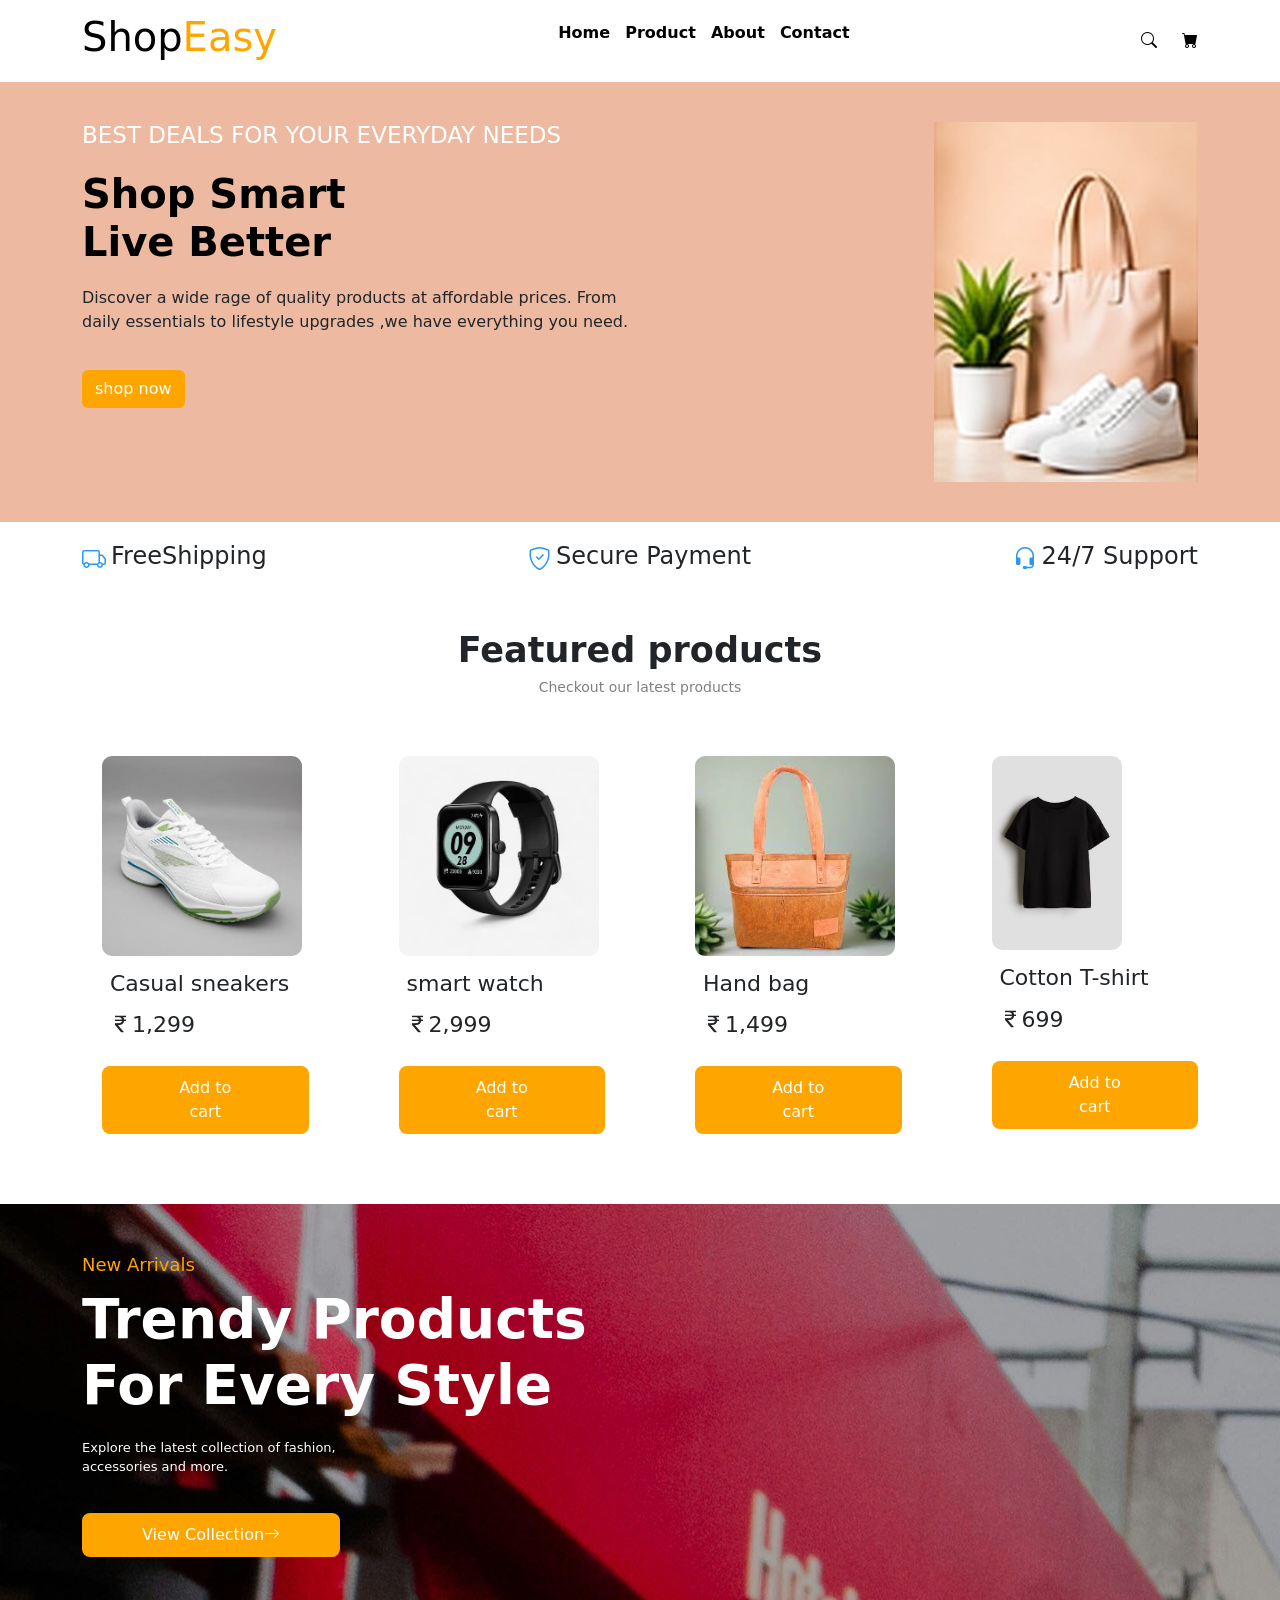
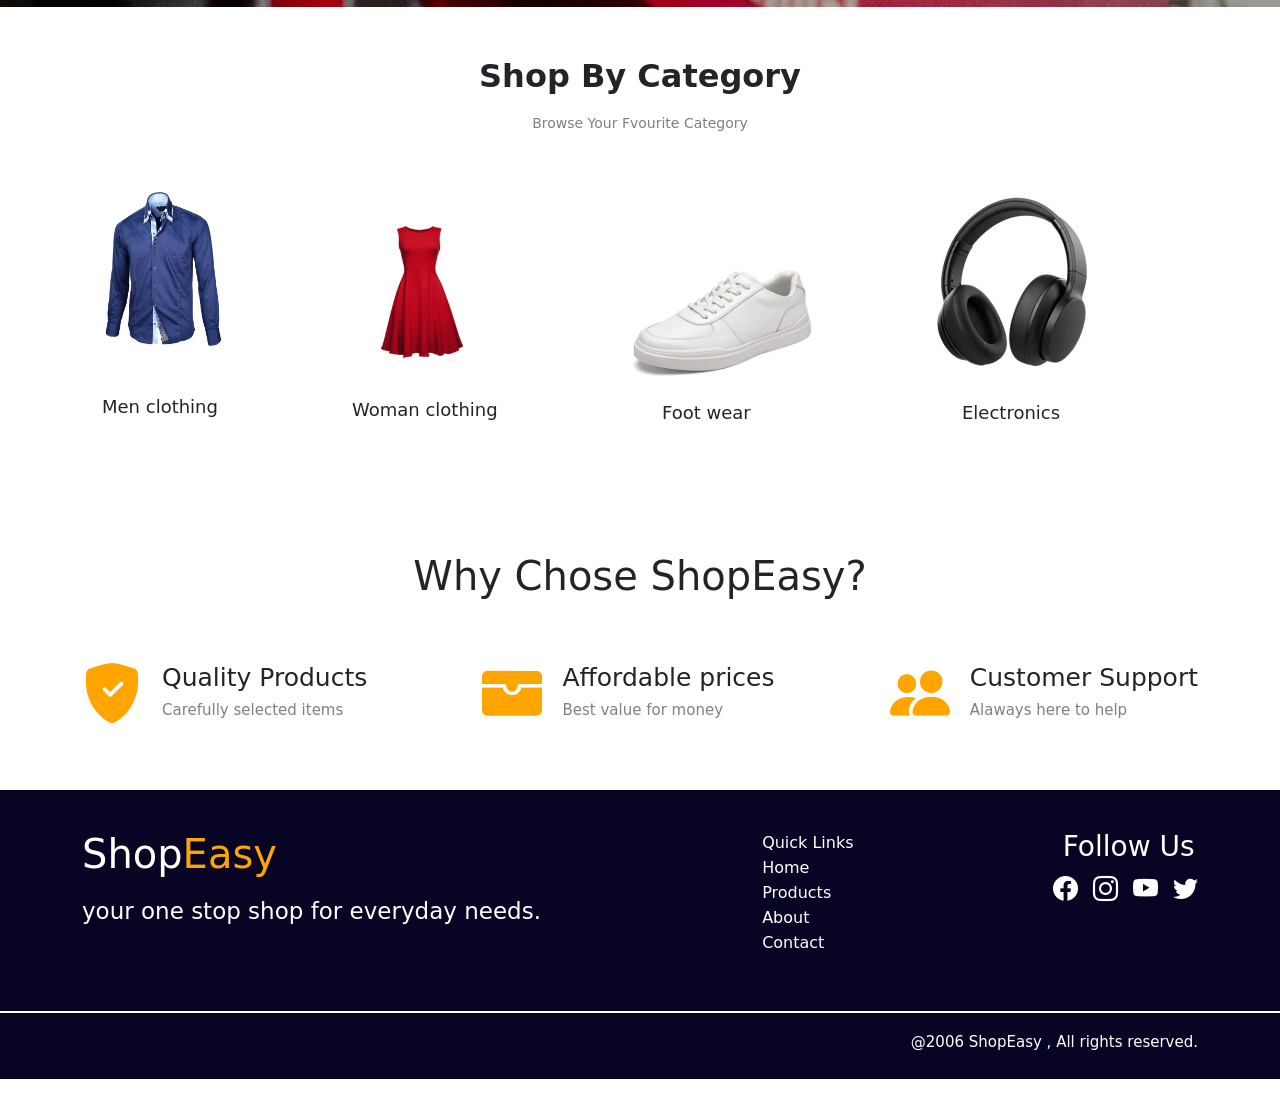
<file: index.html>
<!DOCTYPE html>
<html lang="en">
<head>
	<meta charset="UTF-8">
	<meta name="viewport" content="width=device-width, initial-scale=1.0">
	<title>Document</title>
	 <link href="https://cdn.jsdelivr.net/npm/bootstrap@5.3.8/dist/css/bootstrap.min.css" rel="stylesheet" integrity="sha384-sRIl4kxILFvY47J16cr9ZwB07vP4J8+LH7qKQnuqkuIAvNWLzeN8tE5YBujZqJLB" crossorigin="anonymous">
	 <link rel="stylesheet" href="home.css">
	 <link rel="stylesheet" href="https://cdn.jsdelivr.net/npm/bootstrap-icons@1.13.2/font/bootstrap-icons.min.css">
  
</head>
<body>
	<div class="bg1">
	<div class="container">
	<div class="navbar">
		<div class="navbar1">
			<h1>Shop<span class="orange">Easy</span></h1>
		</div>
		<div class="navbar2">
			<ul>
				<li><a href="index.html">Home</a></li>
				<li><a href="product.html">Product</a></li>
				<li><a href="about.html">About</a></li>
				<li><a href="contact.html">Contact</a></li>

			</ul>
		</div>
		<div class="navbar3">
			<i class="bi bi-search"></i>
			<i class="bi bi-cart-fill"></i>
		</div>
	</div>
</div>
</div>
<div class="bg2">	
<div class="container">	
<div class="homebanner">
	<div class="homebanner1">
		<h2>BEST DEALS FOR YOUR EVERYDAY NEEDS</h2>
		<H1>Shop Smart <br>Live Better</H1>
		<p>Discover a wide rage of quality products at affordable prices. From daily essentials to lifestyle upgrades ,we have everything you need.</p>
		<button class="btn">shop now</button>
	</div>
	<div class="homebanner2">
		<img src="hero-bg.jpg" alt="">
	</div>
</div>
</div>
</div>
<div class="bg3">
<div class="container">
<div class="freeshipping">
	<div class="main1">
<div class="freeshipping1">
	<i class="bi bi-truck"></i>
</div>
<div class="freshipping2">
	<h4>FreeShipping</h4>

</div>
</div>
<div class="main2">
	<div class="freeshipping3">
<i class="bi bi-shield-check"></i>	
</div>
<div class="freeshipping4">
	<h4>Secure Payment</h4>
</div>
</div>
<div class="main3">
<div class="freeshipping5">
	<i class="bi bi-headset"></i>
</div>
<div class="freeshipping6">
	<h4>24/7 Support</h4>
</div>

</div>
</div>
</div>

<div class="bg4">
<div class="container">
<div class="featured">
	<h3>Featured products</h3>
	<h5>Checkout our latest products</h5>
</div>
<div class="main4">
<div class="featured1">
	<img src="shoe1.jpg" alt="">
	<h4>Casual sneakers</h4>
	<h4><i class="bi bi-currency-rupee"></i>1,299</h4>
	<button class="btn1">Add to cart</button>
</div>
<div class="featured2">
	<img src="watch1.jpg" alt="">
	<h4>smart watch</h4>
	<h4><i class="bi bi-currency-rupee"></i>2,999</h4>
	<button class="btn1">Add to cart</button>
	
</div>
<div class="featured3">
	<img src="bag1.jpg" alt="">
	<h4>Hand bag</h4>
	<h4><i class="bi bi-currency-rupee"></i>1,499</h4>
	<button class="btn1">Add to cart</button>
</div>
<div class="featured4">
	<img src="t shirt.jpg" alt="">
	<h4>Cotton T-shirt</h4>
	<h4><i class="bi bi-currency-rupee"></i>699</h4>
	<button class="btn1">Add to cart</button>
</div>
</div>
</div>
</div>
<div class="bg5">
<div class="container">
<div class="new">
	<h5>New Arrivals</h5>
	<h1>Trendy Products<br>For Every Style</br></h1>
	<p>Explore the latest collection of fashion,<br>accessories and more.</br></p>
	<button class="btn1">View Collection<i class="bi bi-arrow-right"></i></button>
</div>
</div>
</div>
<div class="bg6">
<div class="container">
<div class="category">
	<h2>Shop By Category</h2>
	<h5>Browse Your Fvourite Category</h5>
</div>
<div class="main5">
<div class="category1">
	<img src="shirt1.png" alt="">
	<h4>Men clothing</h4>

</div>
<div class="category2">
	<img src="woman.jpg" alt="">
	<h4>Woman clothing</h4>
</div>
<div class="category3">
	<img src="1.jpg" alt="">
	<h4>Foot wear</h4>
</div>
<div class="category4">
	<img src="headphones.jpg" alt="">
	<h4>Electronics</h4>
</div>
</div>
</div>
</div>
<div class="bg7">
<div class="container">
<div class="choose">
	<h1>Why Chose ShopEasy?</h1>
</div>
<div class="main9">
<div class="main6">
<div class="choose1">
	<i class="bi bi-shield-fill-check"></i>
</div>
<div class="choose2">
	<h2>Quality Products</h2>
	<h3>Carefully selected items</h3>
</div>
</div>
<div class="main7">
<div class="choose3">
	<i class="bi bi-wallet-fill"></i>
</div>
<div class="choose4">
	<h2>Affordable prices</h2>
	<h3>Best value for money</h3>
</div>
</div>
<div class="main8">
<div class="choose5">
	<i class="bi bi-people-fill"></i>
</div>
<div class="choose6">
	<h2>Customer Support</h2>
	<h3>Alaways here to help</h3>
</div>
</div>
</div>
</div>
</div>
<div class="bg8">
<div class="container">
<div class="last">
	<div class="last1">
		<h1>Shop<span class="span">Easy</span></h1>
		<h4>your one stop shop for everyday needs.</h4>
	</div>
	<div class="last2">
		<ul>
			<li><a href="">Quick Links</a></li>
			<li><a href="index.html">Home</a></li>
			<li><a href="product.html">Products</a></li>
			<li><a href="about.html">About</a></li>
			<li><a href="contact.html">Contact</a></li>
			
		</ul>
	</div>
	<div class="last3">
		<h3>Follow Us</h3>
		<i class="bi bi-facebook"></i>
		<i class="bi bi-instagram"></i>
		<i class="bi bi-youtube"></i>
		<i class="bi bi-twitter"></i>
	</div>
</div>
</div>
</div>
<div class="bg9">
<div class="container">
<div class="copyright">
	<h3>@2006 ShopEasy , All rights reserved.</h3>
</div>
</div>
</div>

	
</body>
</html>
</file>
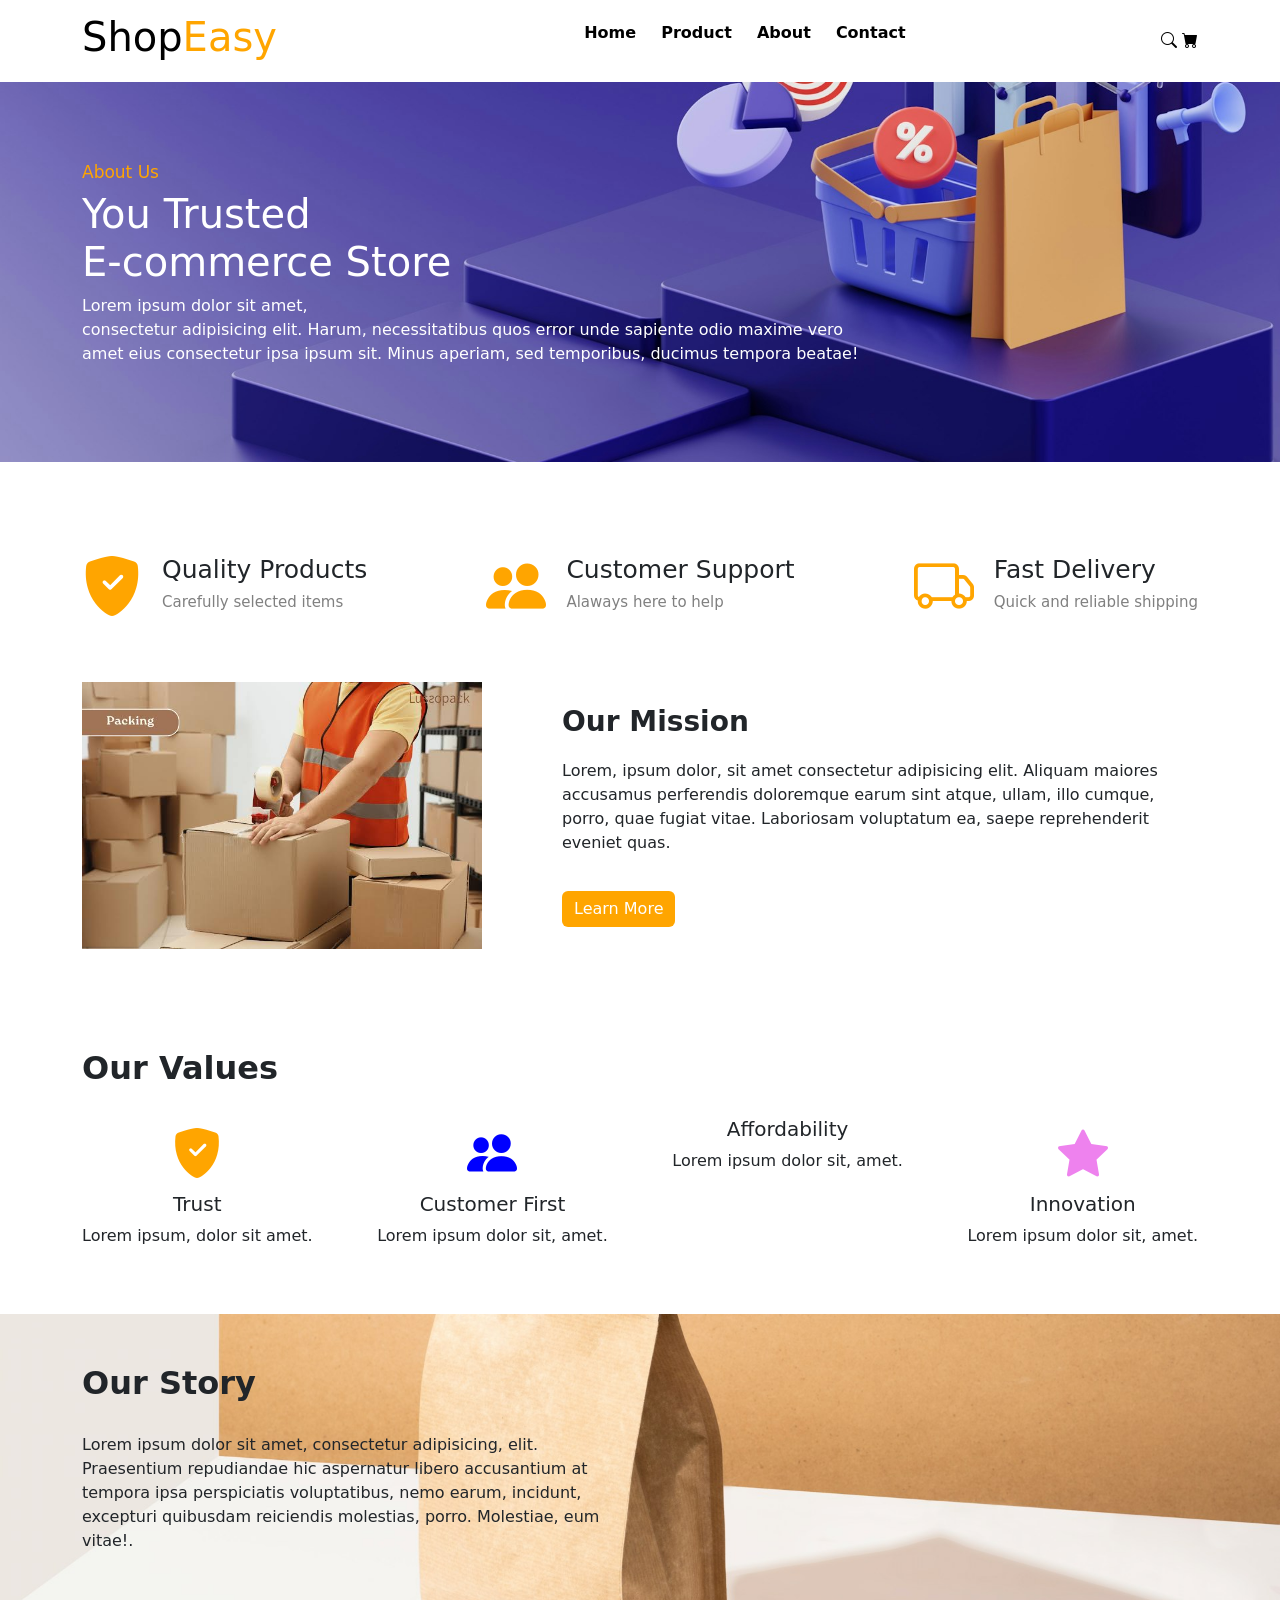
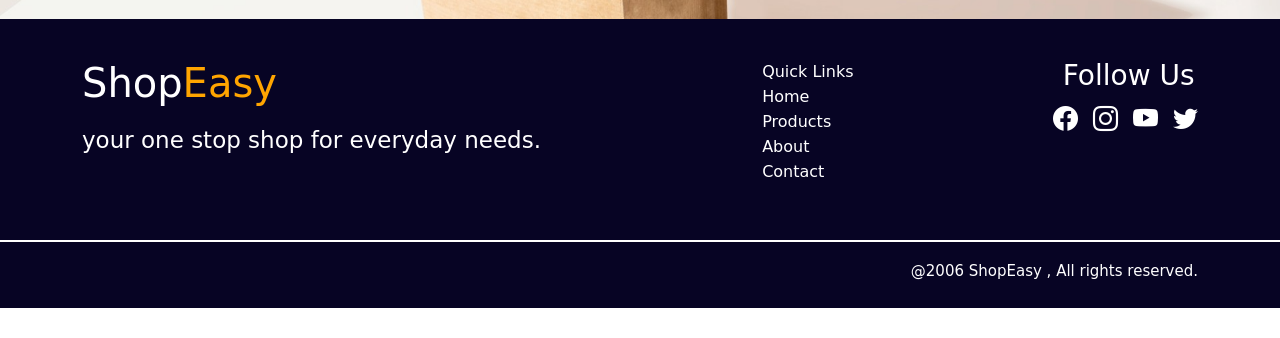
<file: about.html>
<!DOCTYPE html>
<html lang="en">
<head>
	<meta charset="UTF-8">
	<meta name="viewport" content="width=device-width, initial-scale=1.0">
	<title>Document</title>
	 <link href="https://cdn.jsdelivr.net/npm/bootstrap@5.3.8/dist/css/bootstrap.min.css" rel="stylesheet" integrity="sha384-sRIl4kxILFvY47J16cr9ZwB07vP4J8+LH7qKQnuqkuIAvNWLzeN8tE5YBujZqJLB" crossorigin="anonymous">
	 <link rel="stylesheet" href="about.css">
	 <link rel="stylesheet" href="https://cdn.jsdelivr.net/npm/bootstrap-icons@1.13.2/font/bootstrap-icons.min.css">
  
</head>
<body>
	<div class="bg1">
	<div class="container">
	<div class="navbar">
		<div class="navbar1">
			<h1>Shop<span class="orange">Easy</span></h1>
		</div>
		<div class="navbar2">
			<ul>
				<li><a href="index.html">Home</a></li>
				<li><a href="product.html">Product</a></li>
				<li><a href="about.html">About</a></li>
				<li><a href="contact.html">Contact</a></li>

			</ul>
		</div>
		<div class="navbar3">
			<i class="bi bi-search"></i>
			<i class="bi bi-cart-fill"></i>
		</div>
	</div>
</div>
</div>
<div class="bg2">
<div class="container">
<div class="aboutbanner">
	<h4>About Us</h4>
	<h1>You Trusted <br>E-commerce Store</br></h1>
	<p>Lorem ipsum dolor sit amet, <br>consectetur adipisicing elit. Harum, necessitatibus quos error unde sapiente odio maxime vero</br>amet eius consectetur ipsa ipsum sit. Minus aperiam, sed temporibus, ducimus tempora beatae!</p>
</div>
</div>
</div>
<div class="bg3">
<div class="container">
<div class="quality">
	<div class="main1">
<div class="choose1">
	<i class="bi bi-shield-fill-check"></i>
</div>
<div class="choose2">
	<h2>Quality Products</h2>
	<h3>Carefully selected items</h3>
</div>
</div>

<div class="main2">
<div class="choose3">
	<i class="bi bi-people-fill"></i>
</div>
<div class="choose4">
	<h2>Customer Support</h2>
	<h3>Alaways here to help</h3>
</div>
</div>
<div class="main3">
<div class="choose5">
	<i class="bi bi-truck"></i>
</div>
<div class="choose6">
	<h2>Fast Delivery</h2>
	<h3>Quick and reliable shipping</h3>
</div>
</div>
</div>
</div>
<div class="bg4">
<div class="container">
	<div class="mission">
<div class="mission1">
	<img src="packing.jpg" alt="">
</div>
<div class="mission2">
	<h3>Our Mission</h3>
	<p>Lorem, ipsum dolor, sit amet consectetur adipisicing elit. Aliquam maiores accusamus perferendis doloremque earum sint atque, ullam, illo cumque, porro, quae fugiat vitae. Laboriosam voluptatum ea, saepe reprehenderit eveniet quas.</p>
	<button class="btn">Learn More</button>
</div>
</div>
</div>
</div>
<div class="bg5">
<div class="container">
<div class="values">
	<h2>Our Values</h2>
	<div class="main4">
	<div class="values1">
		<i class="bi bi-shield-fill-check"></i>
		<h5>Trust</h5>
		<p>Lorem ipsum, dolor sit amet.</p>
	</div>
	<div class="values2">
		<i class="bi bi-people-fill"></i>
		<h5>Customer First</h5>
		<p>Lorem ipsum dolor sit, amet.</p>
	</div>
	<div class="values3">
		<i class="bi bi-leaf-fill"></i>
		<h5>Affordability</h5>
		<p>Lorem ipsum dolor sit, amet.</p>
	</div>
	<div class="values4">
		<i class="bi bi-star-fill"></i>
		<h5>Innovation</h5>
		<p>Lorem ipsum dolor sit, amet.</p>
	</div>
</div>
</div>
</div>
</div>
<div class="bg6">
<div class="container">
<div class="story">
	<h2>Our Story</h2>
	<p>Lorem ipsum dolor sit amet, consectetur adipisicing, elit. Praesentium repudiandae hic aspernatur libero accusantium at tempora ipsa perspiciatis voluptatibus, nemo earum, incidunt, excepturi quibusdam reiciendis molestias, porro. Molestiae, eum vitae!.</p>
</div>
</div>
</div>
<div class="bg7">
<div class="container">
<div class="last">
	<div class="last1">
		<h1>Shop<span class="span">Easy</span></h1>
		<h4>your one stop shop for everyday needs.</h4>
	</div>
	<div class="last2">
		<ul>
			<li><a href="">Quick Links</a></li>
			<li><a href="index.html">Home</a></li>
			<li><a href="product.html">Products</a></li>
			<li><a href="about.html">About</a></li>
			<li><a href="contact.html">Contact</a></li>
			
		</ul>
	</div>
	<div class="last3">
		<h3>Follow Us</h3>
		<i class="bi bi-facebook"></i>
		<i class="bi bi-instagram"></i>
		<i class="bi bi-youtube"></i>
		<i class="bi bi-twitter"></i>
	</div>
</div>
</div>
</div>
<div class="bg8">
<div class="container">
<div class="copyright">
	<h3>@2006 ShopEasy , All rights reserved.</h3>
</div>
</div>
</div>

</body>
</file>
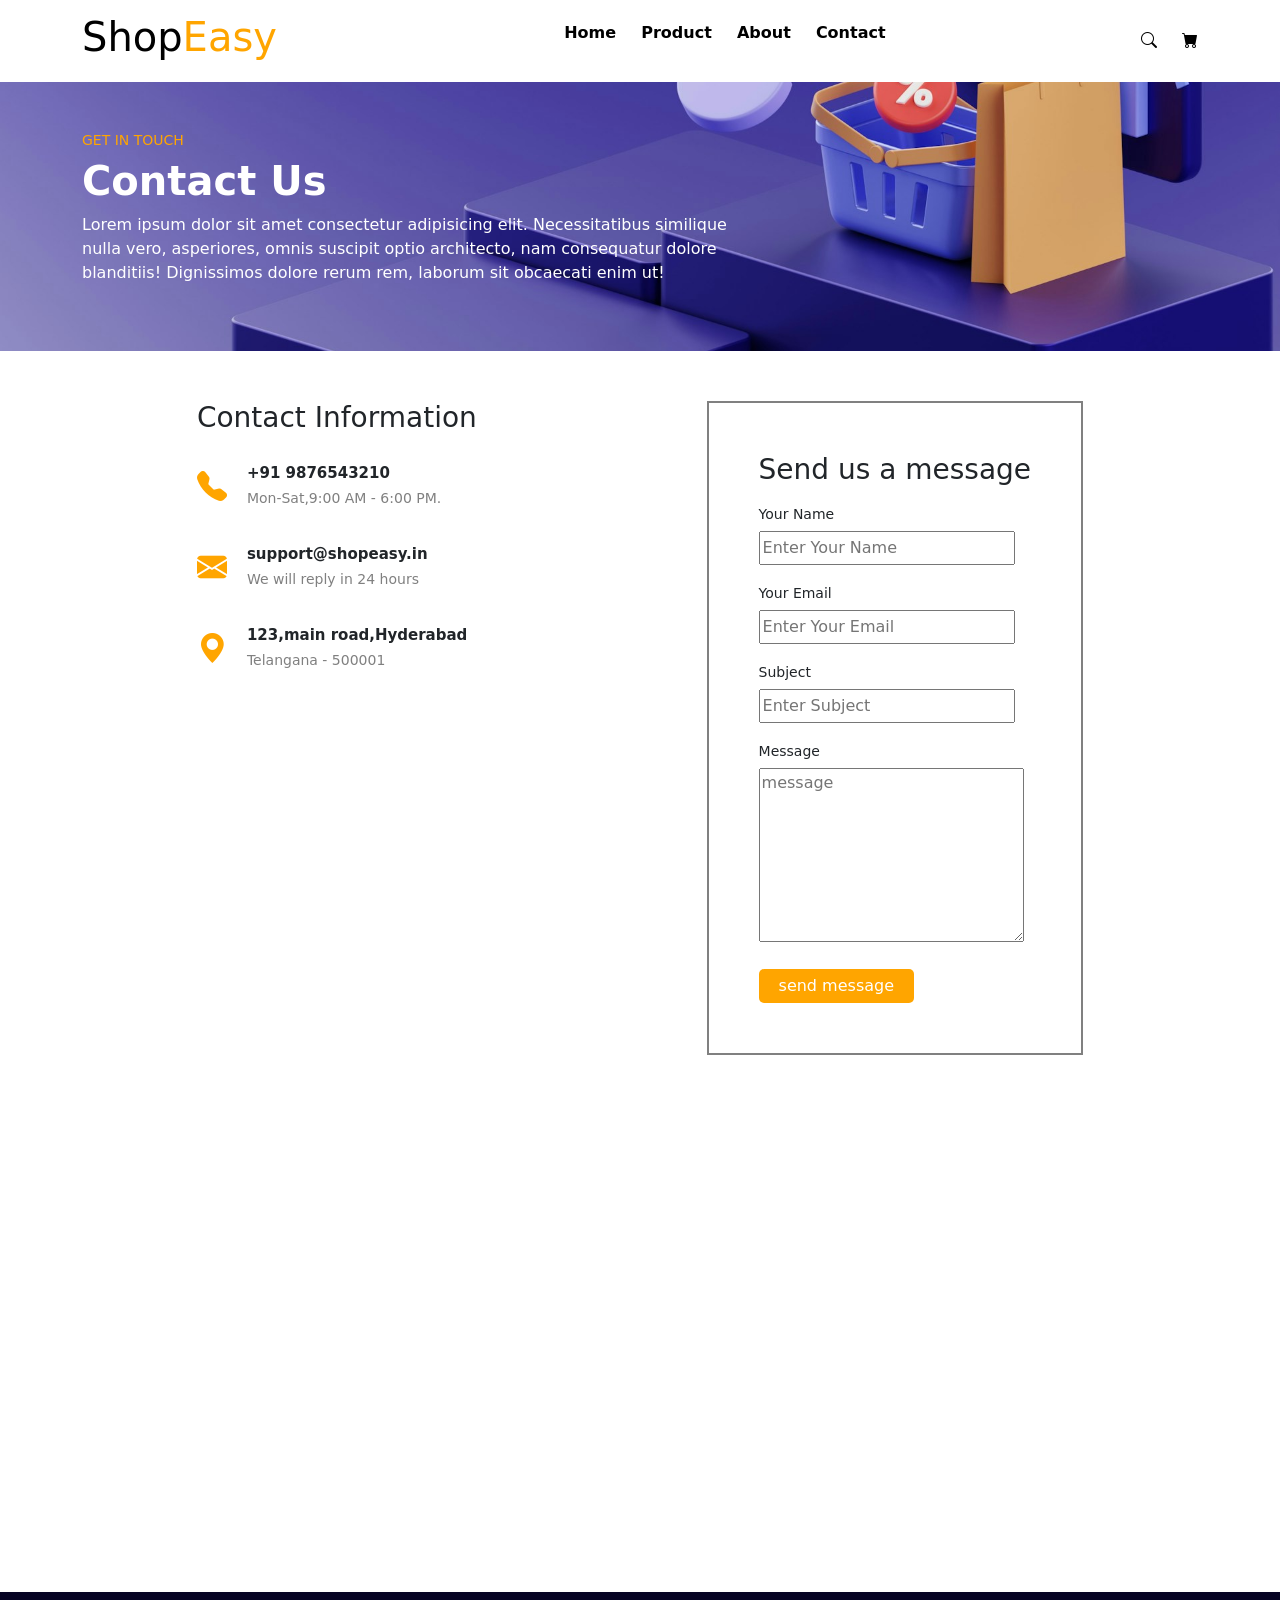
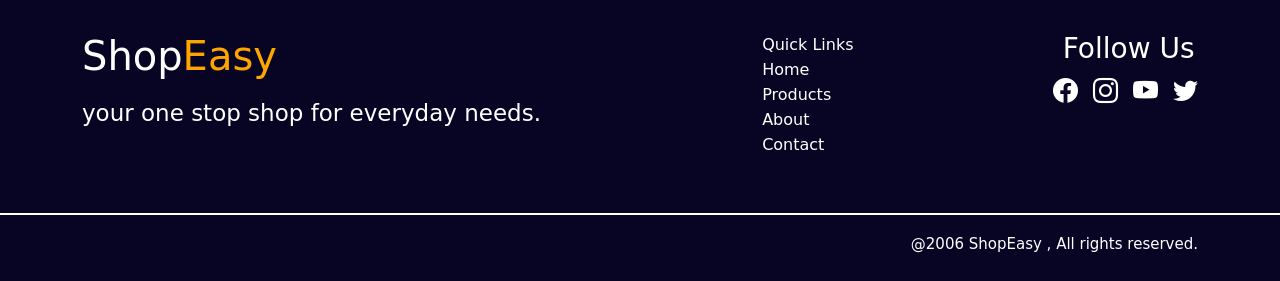
<file: contact.html>
<!DOCTYPE html>
<html lang="en">
<head>
	<meta charset="UTF-8">
	<meta name="viewport" content="width=device-width, initial-scale=1.0">
	<title>Document</title>
	<link href="https://cdn.jsdelivr.net/npm/bootstrap@5.3.8/dist/css/bootstrap.min.css" rel="stylesheet" integrity="sha384-sRIl4kxILFvY47J16cr9ZwB07vP4J8+LH7qKQnuqkuIAvNWLzeN8tE5YBujZqJLB" crossorigin="anonymous">
	 <link rel="stylesheet" href="contact.css">
	 <link rel="stylesheet" href="https://cdn.jsdelivr.net/npm/bootstrap-icons@1.13.2/font/bootstrap-icons.min.css">
</head>
<body>

  	<div class="bg1">
	<div class="container">
	<div class="navbar">
		<div class="navbar1">
			<h1>Shop<span class="orange">Easy</span></h1>
		</div>
		<div class="navbar2">
			<ul>
				<li><a href="index.html">Home</a></li>
				<li><a href="product.html">Product</a></li>
				<li><a href="about.html">About</a></li>
				<li><a href="contact.html">Contact</a></li>

			</ul>
		</div>
		<div class="navbar3">
			<i class="bi bi-search"></i>
			<i class="bi bi-cart-fill"></i>
		</div>
	</div>
</div>
</div>
<div class="bg2">
<div class="container">
<div class="contactbanner">
	<h4>GET IN TOUCH</h4>
	<h1>Contact Us</h1>
	<p>Lorem ipsum dolor sit amet consectetur adipisicing elit. Necessitatibus similique nulla vero, asperiores, omnis suscipit optio architecto, nam consequatur dolore blanditiis! Dignissimos dolore rerum rem, laborum sit obcaecati enim ut!</p>
</div>
</div>
</div>
<div class="container">
<div class="main4">
<div class="contact">
	<h3>Contact Information</h3>
	<div class="main1">
	<div class="contact1">
		<i class="bi bi-telephone-fill"></i>
	</div>
	<div class="contact2">
		<h5>+91 9876543210</h5>
		<h4>Mon-Sat,9:00 AM - 6:00 PM.</h4>
	</div>
</div>
<div class="main2">
	<div class="contact3">
		<i class="bi bi-envelope-fill"></i>
	</div>
	<div class="contact4">
		<h5>support@shopeasy.in</h5>
		<h4>We will reply in 24 hours</h4>
	</div>
</div>
<div class="main3">
	<div class="contact5">
		<i class="bi bi-geo-alt-fill"></i>
	</div>
	<div class="contact6">
		<h5>123,main road,Hyderabad</h5>
		<h4>Telangana - 500001</h4>
	</div>
</div>
</div>
<div class="contactform">
	<h3>Send us a message</h3>
	<form action="">
		<div class="name">
			<h3>Your Name</h3>
			<input type="text" placeholder="Enter Your Name">
		</div>
		<div class="mail">
			<h3>Your Email</h3>
			<input type="text" placeholder="Enter Your Email">
		</div>
		<div class="subject">
			<h3>Subject</h3>
			<input type="text" placeholder="Enter Subject">
		</div>
		<div class="message">
			<h3>Message</h3>
			<textarea rows="7" cols="30" placeholder="message"></textarea>
		</div>
		<div class="submit">
			<button class="btn1">send message</button>
			
		</div>

	</form>
</div>
</div>
</div>
<div class="map">
	<iframe src="https://www.google.com/maps/embed?pb=!1m14!1m12!1m3!1d30439.928110251753!2d78.39743999999999!3d17.5079424!2m3!1f0!2f0!3f0!3m2!1i1024!2i768!4f13.1!5e0!3m2!1sen!2sin!4v1793624842960!5m2!1sen!2sin" width="1350" height="450" style="border:0;" allowfullscreen="" loading="lazy" referrerpolicy="strict-origin-when-cross-origin"></iframe>
</div>
<div class="bg3">
<div class="container">
<div class="last">
	<div class="last1">
		<h1>Shop<span class="span">Easy</span></h1>
		<h4>your one stop shop for everyday needs.</h4>
	</div>
	<div class="last2">
		<ul>
			<li><a href="">Quick Links</a></li>
			<li><a href="index.html">Home</a></li>
			<li><a href="product.html">Products</a></li>
			<li><a href="about.html">About</a></li>
			<li><a href="contact.html">Contact</a></li>
			
		</ul>
	</div>
	<div class="last3">
		<h3>Follow Us</h3>
		<i class="bi bi-facebook"></i>
		<i class="bi bi-instagram"></i>
		<i class="bi bi-youtube"></i>
		<i class="bi bi-twitter"></i>
	</div>
</div>
</div>
</div>
<div class="bg4">
<div class="container">
<div class="copyright">
	<h3>@2006 ShopEasy , All rights reserved.</h3>
</div>
</div>
</div>

	
</body>
</html>
</file>
<file: home.css>
.navbar{
	display: flex;
	justify-content: space-between;
	color: black;
}
.orange{
	color: orange;
}
.bg1{
	background: white;
	padding: 5px 0px;
}

.navbar2 ul li{
    list-style: none;
	align-items: center;
	display: inline;

}
.navbar2 ul li a{
	text-decoration: none;
	color: black;
	font-weight: bold;
	padding-left: 20px;
}
.navbar3 i{
	padding-left: 20px;
}
.homebanner{
	display: flex;
	justify-content: space-between;
}
.homebanner1 h2{
   color: white;
   font-size: 23px;

}
.homebanner1 h1{
	color: black;
	font-weight: bold;
	margin-top: 20px;
}
.homebanner1 p{
	margin-top: 20px;
}
.btn{
	color: white !important;
	background-color: orange !important;
	margin-top: 20px;
}
.homebanner1{
	width: 50%;
}
.homebanner2{
	width: 50%;
	text-align: right;
}
.bg2{
	background-color: rgb(237, 186, 161);
	padding: 40px 0px;
}
.main1{
	display: flex;
	gap: 5px;
}
.main2{
	display: flex;
	gap: 5px;
}
.main3{
	display: flex;
	gap: 5px;
}
.freeshipping{
	display: flex;
   justify-content: space-between;
}
.freeshipping1 i{
	font-size: 24px;
	color: rgb(45, 151, 237);
	font-weight: bold;
}
.freeshipping3 i{
	font-size: 23px;
	color: rgb(45, 151, 237);
	font-weight: bold;
}
.freeshipping5 i{
	font-size: 24px;
	color: rgb(45, 151, 237);
	font-weight: bold;
}
.bg3{
	background-color: white;
	padding: 20px 0px;
}
.featured{
	text-align: center;

}
.featured h3{
	font-weight: bold;
	font-size: 35px;
}
.featured h5{
	font-size: 14px;
	color: grey;
}
.main4{
	display: flex;
	gap: 90px;
	background-color: white;
	padding: 20px 0px;
	margin-top: 40px;
	margin-left: 20px;
}
.featured1 h4{
	font-size: 22px;
	margin-top: 15px;
	margin-left: 8px;
}
.featured2 h4{
	font-size: 22px;
	margin-top: 15px;
	margin-left: 8px;
}
.featured3 h4{
	font-size: 22px;
	margin-top: 15px;
	margin-left: 8px;
}
.featured4 h4{
	font-size: 22px;
	margin-top: 15px;
	margin-left: 8px;
}


.featured1 img{
	width: 200px;
	border-radius: 10px;
	
}
.featured2 img{
	width: 200px;
	border-radius: 10px;
	
}
.featured3 img{
	width: 200px;
	border-radius: 10px;
	
}
.featured4 img{
	width: 130px;
	border-radius: 10px;
}
.bg4{
	background-color: white;
	padding: 50px 0px;
}
.btn1{
	color: white !important;
	background-color: orange !important;
	margin-top: 20px;
	border: none;
	padding:  10px 60px;
	border-radius: 8px;
}
.new h5{
   color: orange;
   font-size: 18px;
}
.new h1{
	color: white;
	font-weight: bold;
   margin-top: 10px;
   font-size: 55px;
}
.new p{
	color: white;
	font-size: 13px;
	margin-top: 20px;
}
.new{
	text-align: left;
}
.bg5{
	background-image: url(bg5.jpg);
	padding: 50px;
}
.main5{
	display: flex;
	gap: 100px;
	background-color: white;
	padding: 20px 0px;
	margin-top: 40px;
	margin-left: 20px;
}
.category1 img{
	width: 120px;
	border-radius: 10px;
	
}
.category2 img{
	width: 200px;
	border-radius: 10px;
	
}
.category3 img{
	width: 200px;
	border-radius: 10px;
	
}
.category4 img{
	width: 180px;
	border-radius: 10px;
}
.category1 h4{
	font-size: 18px;
	margin-top: 50px;
}
.category2 h4{
	font-size: 18px;
	margin-left: 30px;
	margin-top: 7px;
}
.category3 h4{
	font-size: 18px;
	margin-left: 40px;
	margin-top: 10px;
}
.category4 h4{
	font-size: 18px;
	margin-left: 40px;
	margin-top: 30px;

}
.category{
	text-align: center;
}
.category h2{
	font-weight: bold;
}
.category h5{
	font-size: 14px;
	color: grey;
	margin-top: 20px;
}
.bg6{
	background-color: white;
	padding: 50px 0px;
}
.main6{
	display: flex;
	align-items: center;
	gap: 20px;
}
.main7{
	display: flex;
	align-items: center;
	gap: 20px;
}
.main8{
	display: flex;
	align-items: center;
	gap: 20px;
}
.main9{
	display: flex;
	justify-content: space-between;
	margin-top: 50px;
}
.choose1 i{
	font-size: 60px;
	color: orange;

}
.choose2 h2{
	font-size: 25px;
}
.choose2 h3{
	font-size: 15px;
	color: grey;
}
.choose3 i{
	font-size: 60px;
	color: orange;

}
.choose4 h2{
	font-size: 25px;
}
.choose4 h3{
	font-size: 15px;
	color: grey;
}
.choose5 i{
	font-size: 60px;
	color: orange;

}
.choose6 h2{
	font-size: 25px;
}
.choose6 h3{
	font-size: 15px;
	color: grey;
}
.choose h1{
   text-align: center;
}
.bg7{
	background-color: white;
	padding: 50px 0px;

}
.last{
	color: white;
	display: flex;
	justify-content: space-between;
}
.bg8{
	background-color: rgb(7, 4, 36);
	padding: 40px;
}
.last2 ul li{
	list-style: none;
}
.last2 ul li a{
	text-decoration: none;
	color: white;
	line-height: 25px;
}
.last3 i{
	font-size: 25px;
	margin-left: 10px;
	margin-top: 20px;
}
.last3 h3{
	margin-left: 20px;
}
.span{
	color: orange;
}
.last1 h4{
	font-size: 23px;
	margin-top: 20px;
}
.copyright h3{
	color: white;
	text-align: right;
	font-size: 15px;
}
.bg9{
	background-color: rgb(7, 4, 36);
	padding: 20px 0px;
	margin-top: 2px;
}
.navbar2 ul{
	padding: 0px;
}
.navbar2 ul li a{
	padding-left: 10px;
}




@media screen and (min-width: 320px) and (max-width: 468px){
	.homebanner{
		display: block;
	}
	.freeshipping{
		display: block;
		text-align: center;
	}
	.main4{
		display: block;
      text-align: center;
	}
	.main5{
		display: block;
		text-align: center;
	}
	.main9{
		display: block;
	}
	.last{
		display: block;
	}
	.new h1{
		font-size: 35px;
	}
	.featured2{
		margin-top: 30px;
	}
	.featured3{
		margin-top: 30px;
	}
	.featured4{
		margin-top: 30px;
	}
	.homebanner1{
		text-align: center;
		width: 100%;
	}
	.homebanner2{
		margin-top: 40px;
		margin-left: 20px;
	}
	.btn1{
		padding: 10px 30px;
	}
}
</file>
<file: about.css>
.navbar{
	display: flex;
	justify-content: space-between;
	color: black;
}
.orange{
	color: orange;
}
.bg1{
	background: white;
	padding: 5px 0px;
}

.navbar2 ul li{
    list-style: none;
	align-items: center;
	display: inline;

}
.navbar2 ul li a{
	text-decoration: none;
	color: black;
	font-weight: bold;
	padding-left: 20px;
}
.bg2{
	background-image: url(bg2.jpg);
	background-size: cover;
	background-position: center;
	padding: 80px 0px;
}
.aboutbanner h4{
	font-size: 17px;
	color: orange;
}
.aboutbanner h1{
	color: white;
}
.aboutbanner p{
	color: white;
}
.bg3{
	background-color: white;
	padding: 30px 0px;
}
.main1{
	display: flex;
	align-items: center;
	gap: 20px;
}
.main2{
	display: flex;
	align-items: center;
	gap: 20px;
}
.main3{
	display: flex;
	align-items: center;
	gap: 20px;
}
.quality{
	display: flex;
	justify-content: space-between;
	margin-top: 50px;
}
.choose1 i{
	font-size: 60px;
	color: orange;

}
.choose2 h2{
	font-size: 25px;
}
.choose2 h3{
	font-size: 15px;
	color: grey;
}
.choose3 i{
	font-size: 60px;
	color: orange;

}
.choose4 h2{
	font-size: 25px;
}
.choose4 h3{
	font-size: 15px;
	color: grey;
}
.choose5 i{
	font-size: 60px;
	color: orange;

}
.choose6 h2{
	font-size: 25px;
}
.choose6 h3{
	font-size: 15px;
	color: grey;
}
.choose h1{
   text-align: center;
}

.mission2 h3{
	font-weight: bold;
}

.mission{
	display: flex;
	justify-content: space-between;
	gap: 80px;
	align-items: center;
}
.mission1 img{
	width: 400px;
}
.mission2 p{
	margin-top: 20px;
}
.bg4{
	background-color: white;
	padding: 50px;
}
.btn{
	border: none;
	background-color: orange;
	color: white;
	margin-top: 20px;
}
.main4{
	display: flex;
	justify-content: space-between;
	text-align: center;
	margin-top: 30px;
}
.bg5{
	background-color: white;
	padding: 50px;
}
.values1 i{
   font-size: 50px;
   color: orange;
}
.values2 i{
   font-size: 50px;
   color: blue;
}
.values3 i{
   font-size: 50px;
   color: green;
}
.values4 i{
   font-size: 50px;
   color: violet;
}
.values h2{
	font-weight: bold;
}
.story p{
	width: 50%;
	margin-top: 30px;
}
.story h2{
	font-weight: bold;
}
.bg6{
	background-image: url(bg7.jpg);
	background-size: cover;
	background-position: center;
	padding: 50px;
}
.last{
	color: white;
	display: flex;
	justify-content: space-between;
}
.bg7{
	background-color: rgb(7, 4, 36);
	padding: 40px;
}
.last2 ul li{
	list-style: none;
}
.last2 ul li a{
	text-decoration: none;
	color: white;
	line-height: 25px;
}
.last3 i{
	font-size: 25px;
	margin-left: 10px;
	margin-top: 20px;
}
.last3 h3{
	margin-left: 20px;
}
.span{
	color: orange;
}
.last1 h4{
	font-size: 23px;
	margin-top: 20px;
}
.copyright h3{
	color: white;
	text-align: right;
	font-size: 15px;
}
.bg8{
	background-color: rgb(7, 4, 36);
	padding: 20px 0px;
	margin-top: 2px;
}





















@media screen and (min-width: 320px) and (max-width: 468px){
	.navbar{
       display: block;
	}
	.aboutbanner{
		display: block;
	}
	.quality{
		display: block;
	}
	.mission{
		display: block;
	}
	.mission1 img{
		width: 100%;
	}
	.mission2{
		margin-top: 30px;
		text-align: center;
	}
	.main4{
		display: block;
	}
	.values h2{
		text-align: center;
	}
	.story p{
		width: 100%;
	}
	.bg6{
		width: 100%;
		background-size: cover;
		max-height: 300px;
		height: 300px;
		padding: 10px;
		object-fit: cover;
	}
	.last{
		display: block;
	}
	.navbar2 ul{
		padding: 0px;
	}
	.navbar2 ul li a{
		padding-left:  10px;
	} 
}
</file>
<file: contact.css>
.navbar{
	display: flex;
	justify-content: space-between;
	color: black;
}
.orange{
	color: orange;
}
.bg1{
	background: white;
	padding: 5px 0px;
}

.navbar2 ul li{
    list-style: none;
	align-items: center;
	display: inline;

}
.navbar2 ul li a{
	text-decoration: none;
	color: black;
	font-weight: bold;
	padding-left: 20px;
}
.navbar3 i{
	padding-left: 20px;
}
.bg2{
	background-image: url(bg2.jpg);
	background-size: cover;
	background-position: center;
	padding: 50px 0px;
}
.contactbanner{
	color: white;
	width: 60%;
}
.contactbanner h1{
	font-weight: bold;
}
.contactbanner h4{
	font-size: 14px;
	color: orange;
}
.main1{
	display: flex;
	gap: 20px;
	margin-top: 30px;
}
.main2{
	display: flex;
    gap: 20px;
    margin-top: 30px;
	margin-bottom: 30px;

}
.main3{
	display: flex;
	gap: 20px;
}
.contact1 i{
	font-size: 30px;
	color: orange;
}
.contact2 h4{
	color: grey;
	font-size: 14px;
}
.contact2 h5{
	font-weight: bold;
	font-size: 15px;
}

.contact3 i{
	font-size: 30px;
	color: orange;
}
.contact4 h4{
	color: grey;
	font-size: 14px;
}
.contact4 h5{
	font-weight: bold;
	font-size: 15px;
}

.contact5 i{
	font-size: 30px;
	color: orange;
}
.contact6 h4{
	color: grey;
	font-size: 14px;
}
.contact6 h5{
	font-weight: bold;
	font-size: 15px;
}
.main4{
	display: flex;
	justify-content: space-around;
	margin-top: 50px;
}
.name h3{
   font-size: 14px;
}
.mail h3{
   font-size: 14px;
}
.subject h3{
   font-size: 14px;
}
.message h3{
   font-size: 14px;
}
.btn1{
	border: none;
	background-color: orange;
	color: white;
	padding: 5px 20px;
	border-radius: 5px;
}
.contactform{
	border: 2px solid grey;
	padding: 50px;
}
.map{
	margin-top: 50px;
}
.last{
	color: white;
	display: flex;
	justify-content: space-between;
}
.contactform input{
     padding: 3px 50px 3px 2px;
}
.name h3{
	margin-top: 20px;
}
.mail h3{
	margin-top: 20px;
}
.subject h3{
	margin-top: 20px;
}
.message h3{
	margin-top: 20px;
}
.submit button{
	margin-top: 20px;
}

.bg3{
	background-color: rgb(7, 4, 36);
	padding: 40px;
	margin-top: 30px;
}
.last2 ul li{
	list-style: none;
}
.last2 ul li a{
	text-decoration: none;
	color: white;
	line-height: 25px;
}
.last3 i{
	font-size: 25px;
	margin-left: 10px;
	margin-top: 20px;
}
.last3 h3{
	margin-left: 20px;
}
.span{
	color: orange;
}
.last1 h4{
	font-size: 23px;
	margin-top: 20px;
}
.copyright h3{
	color: white;
	text-align: right;
	font-size: 15px;
}
.bg4{
	background-color: rgb(7, 4, 36);
	padding: 20px 0px;
	margin-top: 2px;
}


@media screen and (min-width: 320px) and (max-width: 468px){
	
		.main4{
			display: block;
		}
	.map iframe{
		width: 350px;
	}
	.last{
		display: block;
	}
	.contactform input{
     padding: 3px 30px 3px 2px;
}
.contactform{
	margin-top: 50px;
}
.navbar2 ul{
	padding: 0px;
}
.navbar2 ul li a{
	padding-left: 10px;
}
}
</file>
